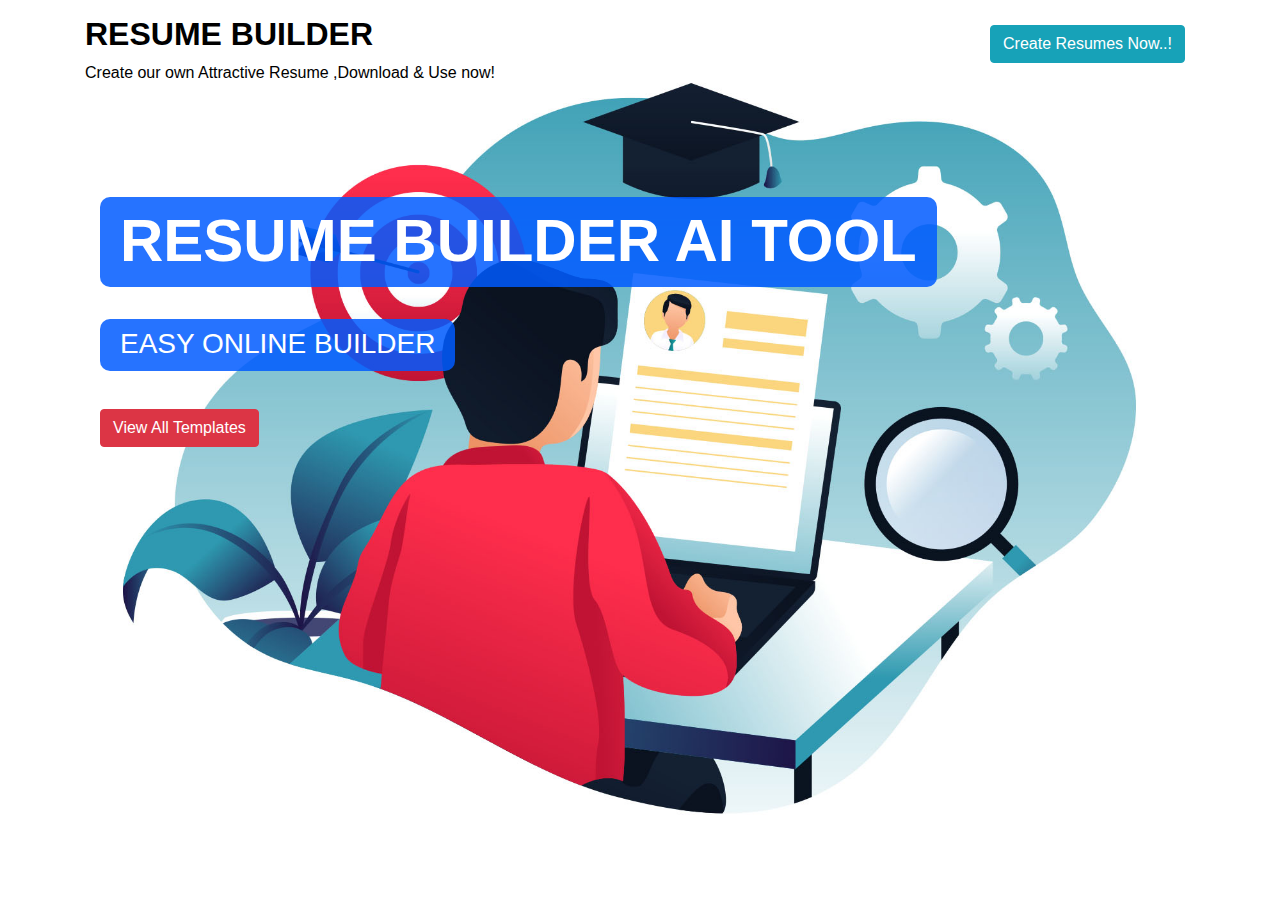
<file: templates/index.html>
<!DOCTYPE html>
<html class="no-js">
    <head>
        <meta charset="utf-8">
        <meta http-equiv="X-UA-Compatible" content="IE=edge">
        <title>Resume Maker</title>
        <meta name="description" content="">
        <meta name="viewport" content="width=device-width, initial-scale=1">

        <link rel="stylesheet" href="../static/css/bootstrap.min.css">
        <link href="../static/css/style.css" rel="stylesheet">
       
    </head>
    <body class="homepage" id="homepage_se">
        <header class="bg_image">
            <div class="text-left">
                <div class="container">
                    <div class="logo">
                        <h2>RESUME BUILDER</h2>
                        <p>Create our own Attractive Resume ,Download & Use now!</p> 
                    </div>
                    <div class="nav_button_right">
                        <a href="/resume_template" class="btn btn-info" >Create Resumes Now..!</a>
                    </div>
                </div>
            </div>
        </header>


        <section id="banner">
            <div class="container">
                <div class="row container">
                    <div class="col-md-12">
                        <h1 class="text-bar">RESUME BUILDER AI TOOL</h1>
                        <h3 class="text-bar">EASY ONLINE BUILDER</h3><br>
                        <a href="/resume_template" class="btn btn-danger bn" >View All Templates</a>
                    </div>
                </div>
            </div>
        </section>
        <script src="../static/js/jquery-2.1.3.js"></script>
    </body>
</html>
</file>
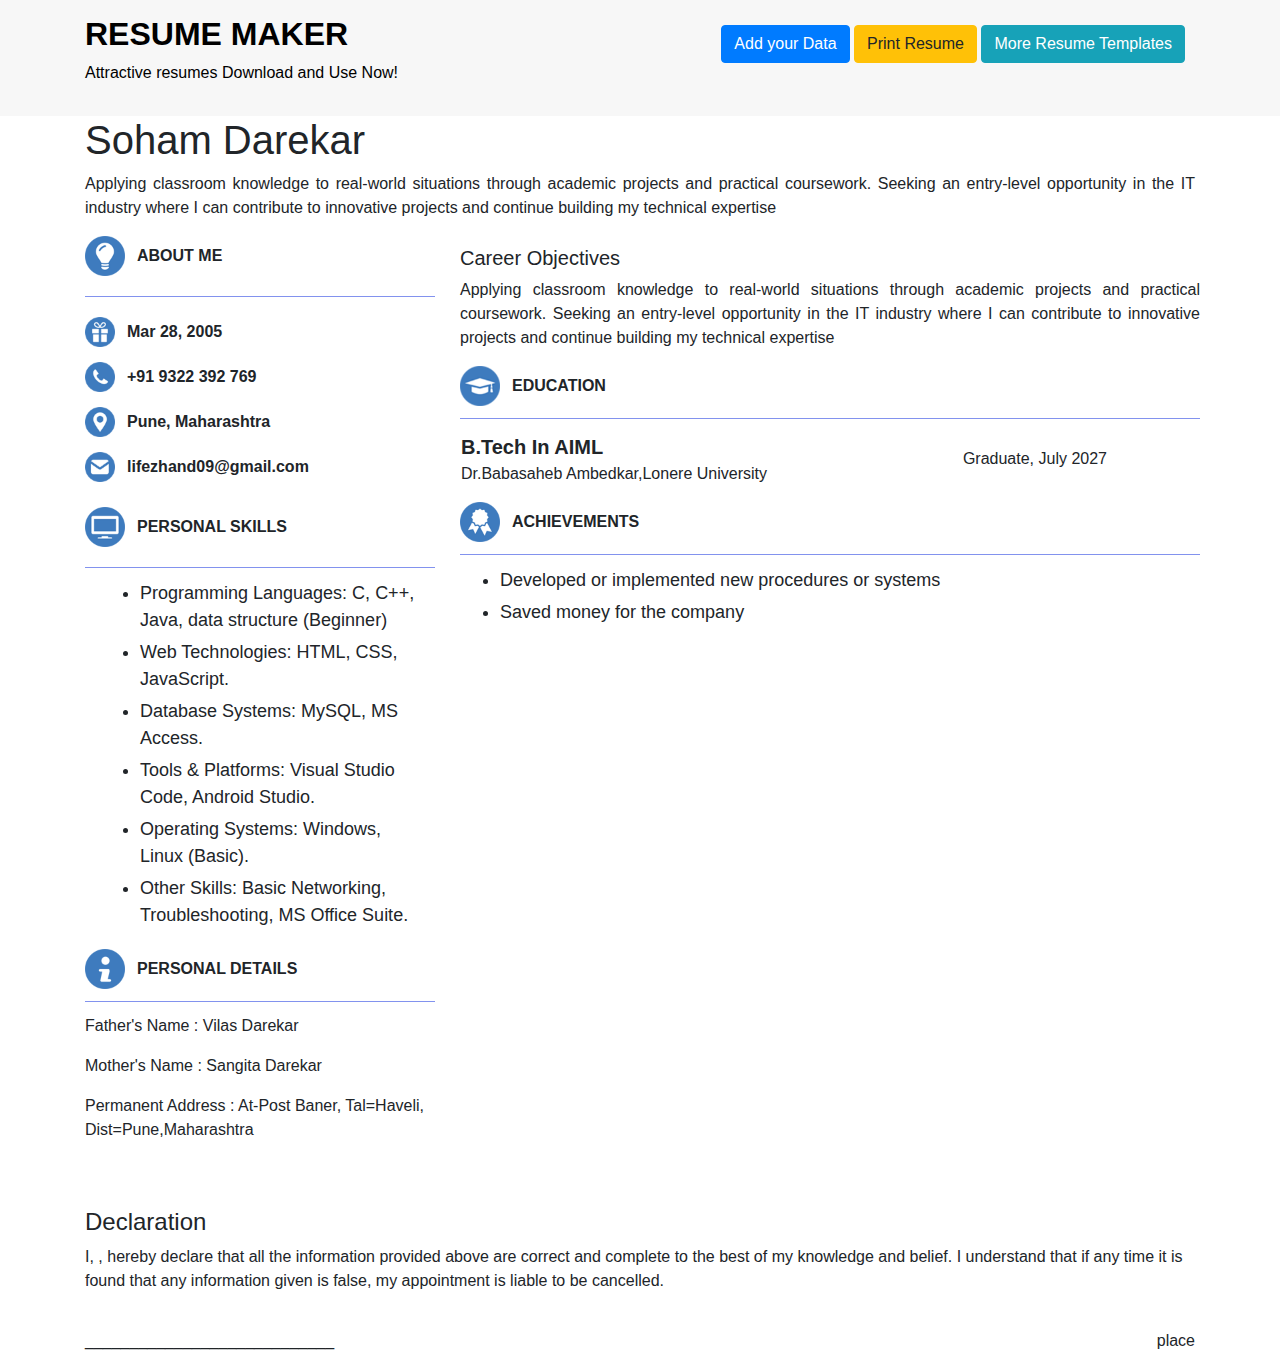
<file: templates/resume_2.html>
<!DOCTYPE html>
<html class="no-js">
    <head>
        <meta charset="utf-8">
        <meta http-equiv="X-UA-Compatible" content="IE=edge">
        <title>Resume Maker</title>
        <meta name="description" content="">
        <meta name="viewport" content="width=device-width, initial-scale=1">

        <link href="../static/css/bootstrap.min.css" rel="stylesheet">
        <link rel="stylesheet" href="../static/css/style.css">
    </head>
    <body>
        <header class="h_color" id="head">
            <div class="text-left">
                <div class="container">
                    <div class="row">
                        <div class="col-md-12">
                            <div class="logo">
                                <h2>RESUME MAKER</h2>
                                  <p>Attractive resumes Download and Use Now!</p> 
                                </div>
                                <div class="nav_button_right">
                                <a  class="btn btn-primary" href="#popup1">Add your Data</a>
                                <input type="button" onclick="printDiv()" class="btn btn-warning" value="Print Resume">
                                <a class="btn btn-info" href="resume_template">More Resume Templates</a>
                            </div>
                        </div>
                    </div>
                    
                </div>
            </div>
        </header>

       <section id="resume_2">
           <div class="container">
                <div class="resume_1">
                    <div class="row">
                        <div class="col-md-12">
                            <div>
                                <h1 id="uname">Soham Darekar</h1>
                               <!-- <p>It Project Manager</p>-->
                                <p style="text-align: justify" id="uabout">Applying classroom knowledge to real-world situations through academic projects and practical 
                                                    coursework. Seeking an  entry-level opportunity in the IT industry where I can contribute to innovative 
                                                    projects and continue building my technical expertise</p>
                            </div>
                        </div>

                        <div class="col-md-4" style="float: left;">
                            <img src="../static/img/resume_1/about_us_icon.png" width="40px"><span style="padding: 12px;font-weight: 600">ABOUT ME</span>
                            <div class="" style="border-top: rgb(130, 146, 238) solid 1px;margin-top: 20px;"></div>                        
                            <div style="margin-top: 20px">
                                <div style="margin-bottom: 15px;"><img src="../static/img/resume_1/birthday.png" width="30px"><span style="padding: 12px;font-weight: 600;" id="udob">Mar 28, 2005</span></div>
                                <div style="margin-bottom: 15px;"><img src="../static/img/resume_1/phone.png" width="30px"><span style="padding: 12px;font-weight: 600" id="uphnum">+91 9322 392 769</span></div>
                                <div style="margin-bottom: 15px;"><img src="../static/img/resume_1/location.png" width="30px"><span style="padding: 12px;font-weight: 600" id="ulocation">Pune, Maharashtra</span></div>
                                <div style="margin-bottom: 15px;"><img src="../static/img/resume_1/email.png" width="30px"><span style="padding: 12px;font-weight: 600" id="uemail">lifezhand09@gmail.com</span></div>
                            </div>

                            <div style="margin-top: 25px" >
                                    <img src="../static/img/resume_1/computer.png" width="40px"><span style="padding: 12px;font-weight: 600">PERSONAL SKILLS</span>
                                </div>
                                <div style= " border-top: rgb(130, 146, 238) solid 1px;margin-top: 20px;"></div>
                                <div class="col-md-12" style="width: 100%;margin-top: 12px">
                                    <ul id="skills_data_li">
                                        <li style="font-size:18px;margin-bottom: 5px">Programming Languages: C, C++, Java, data structure (Beginner)</li>
                                        <li style="font-size:18px;margin-bottom: 5px">Web Technologies: HTML, CSS, JavaScript.</li>
                                        <li style="font-size:18px;margin-bottom: 5px">Database Systems: MySQL, MS Access.</li>
                                        <li style="font-size:18px;margin-bottom: 5px">Tools & Platforms: Visual Studio Code, Android Studio.</li>
                                        <li style="font-size:18px;margin-bottom: 5px">Operating Systems: Windows, Linux (Basic).</li>
                                        <li style="font-size:18px;margin-bottom: 5px">Other Skills: Basic Networking, Troubleshooting, MS Office Suite.</li>
                                    </ul>
                            </div>

                            <div style="margin-top: 20px" >
                                    <img src="../static/img/resume_1/personal_info.png" width="40px"><span style="padding: 12px;font-weight: 600">PERSONAL DETAILS</span>
                            </div>
                            <div style= "border-top: rgb(130, 146, 238) solid 1px;margin-top: 12px;"></div>
                            <div style="margin-top: 12px">
                                <p id="fathername">Father's Name   : Vilas Darekar</p>
                                <p id="mothername">Mother's Name   : Sangita Darekar</p>
                                <p id="permanentaddress">Permanent Address    : At-Post Baner, Tal=Haveli, Dist=Pune,Maharashtra</p>
                            </div>
                        </div>

                        <div class="col-md-8" style="padding: 10px">
                            <h5>Career Objectives</h5>
                            <p style="text-align: justify" id="ucareerobject">Applying classroom knowledge to real-world situations through academic projects and practical 
                                                    coursework. Seeking an  entry-level opportunity in the IT industry where I can contribute to innovative 
                                                    projects and continue building my technical expertise </p>
                            <div style="margin-top: 15px" >
                                    <img src="../static/img/resume_1/education.png" width="40px"><span style="padding: 12px;font-weight: 600">EDUCATION</span>
                            </div>


                            <div class="" style= " border-top: rgb(130, 146, 238) solid 1px;margin-top: 12px;"></div>
                            <div class="">
                                <table id="education_data_table" style="width: 100%;margin-top: 12px">
                                        <tr>
                                            <td>
                                                <span style='font-weight: 600;font-size: 20px'>B.Tech In AIML
                                                 </span> <br>Dr.Babasaheb Ambedkar,Lonere University</td>
                                            <td>Graduate, July 2027</td>
                                        </tr>
                                </table>
                            </div> 

                            <div style="margin-top: 15px" >
                                    <img src="../static/img/resume_1/achiements.png" width="40px"><span style="padding: 12px;font-weight: 600">ACHIEVEMENTS</span>
                                </div>
                                <div class="" style= " border-top: rgb(130, 146, 238) solid 1px;margin-top: 12px;"></div>    
                                <div style="width: 100%;margin-top: 12px">
                                    <ul id="achivements_data_li">
                                        <li style="font-size:18px;margin-bottom: 5px">Developed or implemented new procedures or systems</li>
                                        <li style="font-size:18px;margin-bottom: 5px">Saved money for the company</li>
                                    </ul>
                                </div>
                        </div>

                            <div class="col-md-12" style="margin-top: 50px">
                                <h4>Declaration</h4>
                                <p>I, <span id="name_declaration"></span>, hereby declare that all the information provided above are correct and complete to the best of my knowledge and belief. I understand that if any time it is found that any information given is false, my appointment is liable to be cancelled.</p>
                            </div>
                            <div class="col-md-6" style="margin-top: 20px">
                                    ____________________________<br>
                                    <span id="n_declaration"></span>
                                    
                            </div>
                            <div class="col-md-6" style="margin-top: 20px">
                                 <p id="dec_place" style="float: right">place</p>
                            </div>
                    </div>
                </div>
            </div>
       </section>


       <div id="popup1" class="overlay">
            <div class="popup">
                <div class="container">
                    <h4>RESUME TEMPLATES</h4>   
                    <a class="close" href="#">&times;</a>
                    <div class="row">
                        <div class="col-md-12">
                            <p>Choose your own style to make resume</p>
                        </div>
                        <div class="col-md-12">
                            <h5>PERSONAL INFORMATION</h5>
                        </div>
                    </div>


                    <form class="needs-validation" novalidate>
                        <div class="form-row form-group">
                            <div class="col-md-4">
                                <label for="name">Full name</label>
                                <input type="text" class="form-control" id="name" placeholder="Full name" required>
                                <div class="invalid-feedback"> Enter your Full name.</div>
                            </div>   
                            <div class="col-md-4">
                                <label for="dob">Date Of Birth</label>
                                <input type="date" class="form-control" id="dob" placeholder="enter your dob" required>
                                <div class="invalid-feedback"> Enter your date of birth.</div>
                            </div> 
                            <div class="col-md-4">
                                <label for="email">Email Address</label>
                                <input type="text" class="form-control" id="email" placeholder="enter your email"  required>
                                <div class="invalid-feedback"> Enter your email address.</div>
                            </div> 
                            <div class="col-md-4">
                                <label for="phnum">Phone number</label>
                                <input type="text" class="form-control" id="phnum" placeholder="enter your phone number"  required>
                                <div class="invalid-feedback"> Enter your phone number.</div>
                            </div> 
                            <div class="col-md-4">
                                <label for="city">City</label>
                                <input type="text" class="form-control" id="city" placeholder="enter your city."  required>
                                <div class="invalid-feedback"> Enter your city.</div>
                            </div>  
                            <div class="col-md-4">
                                <label for="city">State</label>
                                <input type="text" class="form-control" id="state" placeholder="enter your state."  required>
                                <div class="invalid-feedback"> Enter your state.</div>
                            </div> 
                            <div class="col-md-12">
                                <label for="ucareerob">Career Objective</label>
                                <textarea rows="5"  class="form-control" id="ucareerob" placeholder="enter your Career Objectives."  required></textarea>
                                <div class="invalid-feedback"> Enter your career Objective.</div>
                            </div>
                            <div class="col-md-12">
                                    <label for="uaboutself">About your Self</label>
                                    <textarea rows="5"  class="form-control" id="uaboutself" placeholder="enter about your self"  ></textarea>
                                    <div class="invalid-feedback"> Enter about you.</div>
                                </div> 
                        </div>
                        <div class="row">
                            <div class="col-md-12">
                                <h5>EDUCATION DETAILS</h5>
                            </div>
                            <div class="col-md-6">
                                <label for="city">Course / Graduation</label>
                                <input type="text" class="form-control" id="course" placeholder="enter your course name."  >
                                <div style="color: red;display: none" id="co_err">**enter Course.</div>
                            </div>  
                            <div class="col-md-6">
                                <label for="city">College / Institute</label>
                                <input type="text" class="form-control" id="college" placeholder="enter your state."  >
                                <div style="color: red;display: none" id="col_err"> **enter College.</div>
                            </div> 
                            <div class="col-md-4">
                                <label for="city">Graduated Month</label>
                                <select class="form-control" id="month"> 
                                        <option>Please select One..</option>
                                        <option>January</option>
                                        <option>February</option>
                                        <option>March</option>
                                        <option>April</option>
                                        <option>May</option>
                                        <option>June</option>
                                        <option>July</option>
                                        <option>August</option>
                                        <option>September</option>
                                        <option>October</option>
                                        <option>November</option>
                                        <option>December</option>
                                </select>
                                <div style="color: red;display: none" id="select_month_err"> **select the month.</div>
                            </div> 
                            <div class="col-md-4">
                                <label for="city">Graduated Year</label>
                                <input type="number" min="1900" max="2030" class="form-control" id="year" placeholder="enter your state."  >
                                <div style="color: red;display: none" id="year_err"> **enter valid year.</div>
                            </div> 
                            <div class="col-md-2">
                                <label></label>
                                <input type="button" value="Add data" style="width: 100%;margin-top: 8px"  class="btn" onclick="addcourse()">
                            </div> 
                            <div class="col-md-2">
                                <label></label>
                                <input type="button" value="Delete data" style="width: 100%;margin-top: 8px"  class="btn" onclick="myDeleteFunction()">
                            </div> 
                            <div class="col-md-12" style="padding: 20px;">
                                <table id="education_data" style="width: 100%;margin-top: 12px">
                                   
                                </table>
                            </div>  
                            
                        </div>
                        <div class="row">
                            <div class="col-md-12">
                                    <h5>ACHIEVEMENTS</h5>
                            </div>
                            <div class="col-md-6">
                                <label for="achivement">Achievements</label>
                                <textarea rows="4"  class="form-control" id="achivement" placeholder="enter your achievement.."  ></textarea>
                                <div style="color: red;display: none" id="achivement_err">**enter achievement.</div>
                            </div>  
                            <div class="col-md-3">
                                <label></label>
                                <input type="button" value="Add achievement" style="width: 100%;margin-top: 8px"  class="btn" onclick="addache()">
                            </div>
                            <div class="col-md-3">
                                <label></label>
                                <input type="button" value="Delete achievement" style="width: 100%;margin-top: 8px"  class="btn" onclick="achivementDeleteFunction()">
                            </div>  
                            <div class="col-md-12" style="padding: 20px;">
                                <table id="acheivement_data" style="width: 100%;margin-top: 12px">
                                </table>
                            </div>  
                        </div>
                        <div class="row">
                                <div class="col-md-12">
                                        <h5>PERSONAL SKILLS</h5>
                                </div>
                                <div class="col-md-6">
                                     <label for="skills">Personal Skills </label>
                                    <textarea rows="4"  class="form-control" id="skills" placeholder="enter your achievement.." ></textarea>
                                    <div style="color: red;display: none" id="skills_err">**enter your skills.</div>
                                </div>  
                                <div class="col-md-3">
                                    <label></label>
                                     <input type="button" value="Add skills" style="width: 100%;margin-top: 8px"  class="btn" onclick="addskills()">
                                </div>
                                <div class="col-md-3">
                                    <label></label>
                                    <input type="button" value="Delete skills" style="width: 100%;margin-top: 8px"  class="btn" onclick="skillsDeleteFunction()">
                                </div>  
                                <div class="col-md-12" style="padding: 20px;">
                                    <table id="skill_data" style="width: 100%;margin-top: 12px">
                                    </table>
                                </div>  
                            </div>

                            <div class="row">
                                <div class="col-md-12">
                                    <h5>PERSONAL DETAILS</h5>
                                </div>
                                    
                            </div>
                            <div class="form-row form-group">
                                <div class="col-md-4">
                                    <label for="fname">Father's Name</label>
                                    <input type="text" class="form-control" id="fname" placeholder="enter your father's name" required>
                                    <div class="invalid-feedback"> Enter your Full name.</div>
                                </div>   
                                <div class="col-md-4">
                                    <label for="mname">Mother's Name</label>
                                    <input type="text" class="form-control" id="mname" placeholder="enter your Mother's name" required>
                                    <div class="invalid-feedback"> Enter your date of birth.</div>
                                </div> 
                                <div class="col-md-12">
                                    <label for="paddress">Permanent Address</label>
                                    <textarea rows="4"  class="form-control" id="paddress" placeholder="enter your address.."  required></textarea>
                                    <div class="invalid-feedback">**enter address.</div>
                                 </div>
                            </div>

                            <div style="margin-bottom: 20px;">
                                <button class="btn btn-primary" type="submit" >Submit form</button>
                                <a href="#" class="btn btn-danger">Close</a>
                            </div>

                    </form>
                </div>
            </div>
        </div>



    <script src="../static/js/jquery-2.1.3.js"></script>
    <script src="../static/js/my.js"></script>
    </body>
</html>
</file>
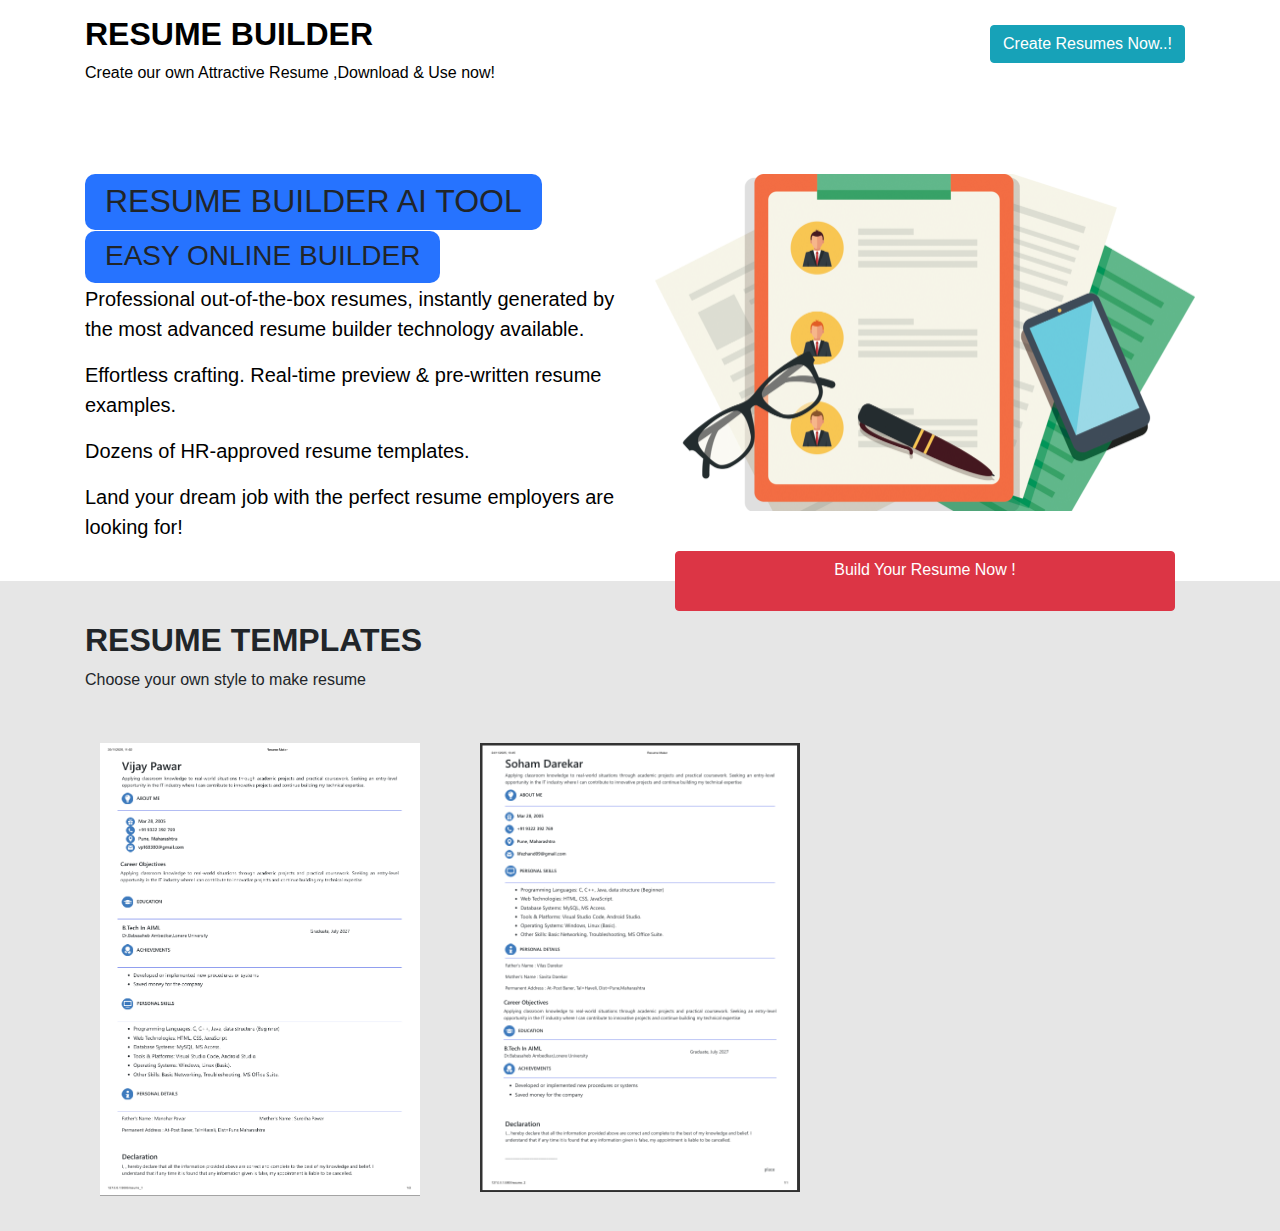
<file: templates/resume_template.html>
<!DOCTYPE html>
<html class="no-js">
    <head>
        <meta charset="utf-8">
        <meta http-equiv="X-UA-Compatible" content="IE=edge">
        <title>Resume Maker</title>
        <meta name="description" content="">
        <meta name="viewport" content="width=device-width, initial-scale=1">

        <link href="../static/css/style.css" rel="stylesheet">
        <link href="../static/css/bootstrap.min.css" rel="stylesheet">
       
    </head>
    <body>
        <header>
            <div class="text-left">
                <div class="container">
                    <div class="row">
                        <div class="col-md-12">
                            <div class="logo">
                                <h2>RESUME BUILDER</h2>
                                  <p>Create our own Attractive Resume ,Download & Use now!</p> 
                                </div>
                                <div class="nav_button_right">
                                <a href="#templates" class="btn btn-info">Create Resumes Now..!</a>
                            </div>
                        </div>
                    </div>
                    
                </div>
            </div>
        </header>

        <section id="template_view">
            <div class="container">
                <div class="row">
                    <div class="col-md-6">
                         <h2 class="text-bar">RESUME BUILDER AI TOOL</h2>
                         <h3 class="text-bar">EASY ONLINE BUILDER</h3>
                          <p> Professional out-of-the-box resumes, instantly generated by the most advanced resume builder technology available.</p>
                          <p>  Effortless crafting. Real-time preview & pre-written resume examples. </p>
                           <p>Dozens of HR-approved resume templates.</p> 
                           <p> Land your dream job with the perfect resume employers are looking for!</p>
                    </div>
                    <div class="col-md-6">
                        <img src="../static/img/resume_bg.png">
                        <div class="b_resume">
                            <a class="btn btn-danger b_resume_btn" href="#templates" style="color: white">Build Your Resume Now !</a>
                        </div>
                    </div>
                    
                </div>
            </div>
        </section>


        <section id="templates">
            <div class="container">
                <div class="row">
                    <div class="col-md-12">
                        <h2>RESUME TEMPLATES</h4>
                        <p>Choose your own style to make resume</p>
                    </div>
                    <div class="col-md-4 zoom">
                        <a href="/resume_1">
                            <img src="../static/img/vijay1.png" style="width: 100%">
                        </a>
                    </div>
                    <div class="col-md-4 zoom">
                        <a href="/resume_2">
                            <img src="../static/img/soma.png" style="width: 100%">
                        </a>
                    </div>
                </div>
            </div>
        </section>
    </body>
</html>
</file>
<file: static/css/style.css>
/**/
body {
    margin: 0px;
    padding: 0px;
}

.homepage, .bg_image {
    background-image: url("../img/i.jpg");
    background-size: cover;        /* image fills the whole area */
    background-position: center;   /* centers the image */
    background-repeat: no-repeat;  /* removes repeating tiles */
    background-attachment: fixed;  /* optional: parallax full-page effect */
}

header{
    padding: 15px;
    background-color: rgb(255, 255, 255);
}
header .logo{
    float: left;
}

header .logo h2{
    font-weight: 900;
    color: #000000
}
header .logo p{
    color: rgb(0, 0, 0)
}

header .nav_button_right{
    float: right;
    padding: 10px;
}

#banner{
    margin-top: 13%; 
}
#banner h1{
    font-size: 60px;
    font-weight: 900;
    color: #ffffff
}

#banner,#template_view h1{
    font-size: 60px;
    font-weight: 900;
    color: #ffffff
}
#banner h4{
    font-size: 28px;
    font-weight: 500;
    color: #ffffff
}
.text-bar {
    background: rgba(0, 90, 255, 0.85);
    padding: 8px 20px;
    display: inline-block;
    border-radius: 10px;
    margin-bottom: 1px;     /* reduce spacing below */
    padding-bottom: 10px;     /* reduce if padding is causing gap */
}





/*Resume template dummy viewing section*/

#template_view{
    margin-top: 4.5%;
}

#template_view p{
    text-align: left;
    font-size: 20px;
    color: rgb(0, 0, 0);
}

#template_view img{
    width: 100%;
}

.b_resume {
    padding: 20px;
    align-items: center;
    text-align: center;
    margin-top: 20px;
    width: 100%;
    height: 50px;

}

.b_resume_btn{
    width: 100%;
    height: 60px;
    padding: 12px; 
    font-size: 20px;
}

#templates{
    padding: 20px;
    background-color: rgb(230, 230, 230)
}
#templates img {
    padding: 15px;
}

#templates h2{
    text-align: left;
    padding-top: 20px;
    font-weight: 700;
}
#templates p{
    padding-bottom: 20px;
}

.zoom:hover{
    -ms-transform: scale(1.09); /* IE 9 */
    -webkit-transform: scale(1.09); /* Safari 3-8 */
    transform: scale(1.09);
    transition: all .5s ease;
}



/*for popup*/

.overlay {
    position: fixed;
    top: 0px;
    bottom: 0;
    left: 0;
    right: 0;
    background: rgba(0, 0, 0, 0.7);
    transition: opacity 500ms;
    visibility: hidden;
    opacity: 0;
    z-index: 15;
    overflow: auto;
}

    .overlay:target {
        visibility: visible;
        opacity: 1;
    }

.popup {
    margin: 70px auto;
    padding: 20px;
    background: #fff;
    border-radius: 5px;
    width: 80%;
    
    position: relative;
    transition: all 5s ease-in-out;
}

    .popup h2 {
        margin-top: 0;
        color: #333;
        font-family: Tahoma, Arial, sans-serif;
    }

    .popup .close {
        position: absolute;
        top: 20px;
        right: 30px;
        transition: all 200ms;
        font-size: 30px;
        font-weight: bold;
        text-decoration: none;
        color: #333;
    }

        .popup .close:hover {
            color: #41004A;
        }

    .popup .content {
        max-height: 30%;
        overflow: auto;
    }

@media screen and (max-width: 700px) {

    .popup {
        width: 90%;
    }
}




/*in resume section*/
.h_color{
    background-color: rgb(247, 247, 247);
}

#resume_1{
    padding: 20px;
}

.sidesection{
    color: white;
    padding: 20px
}

.subsection{
    background-image: url("../img/resume_1/01_dark_back\ \(1\).png");
    height: 50px;
    width: 100%;
    padding: 8px;
}


#resume_1 h2{
    font-weight: 600px;

}
</file>
